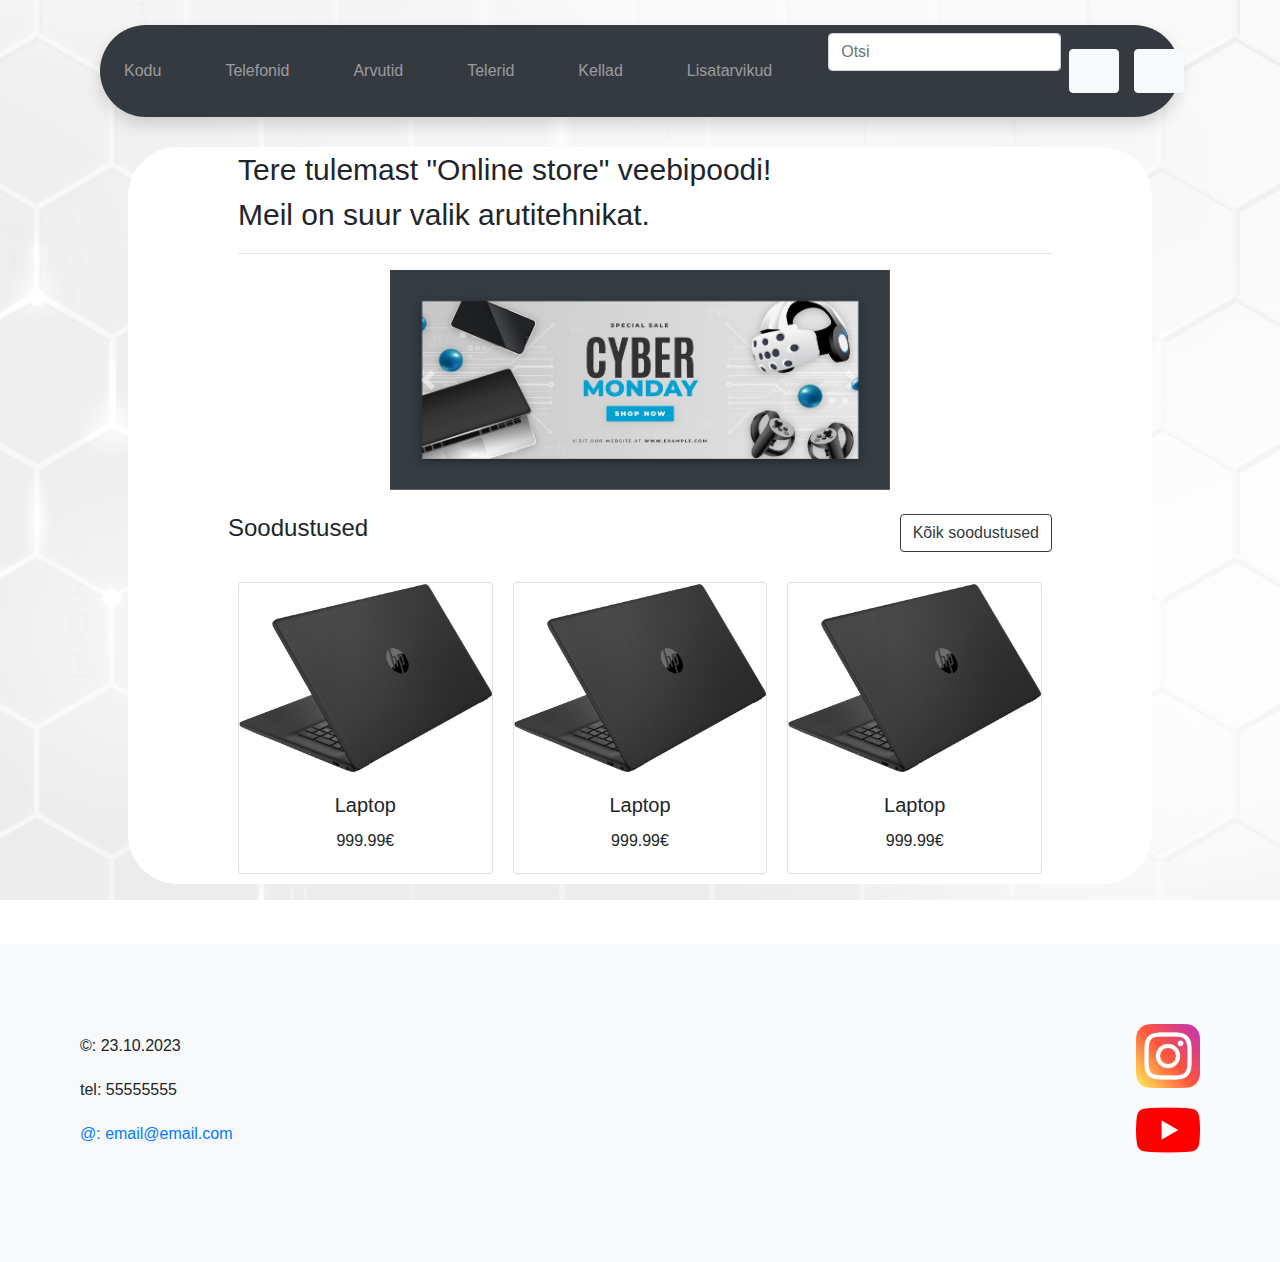
<file: index.html>
<!DOCTYPE html>
<html>
    <head>
        <meta charset="utf-8">
        <meta name="viewport" content="width=device-width, initial-scale=1.0">
        <title></title>
        <link rel="stylesheet" href="reset.css">
        <link rel="stylesheet" href="custom.css">
        <link rel="stylesheet" href="https://stackpath.bootstrapcdn.com/bootstrap/4.3.1/css/bootstrap.min.css" integrity="sha384-ggOyR0iXCbMQv3Xipma34MD+dH/1fQ784/j6cY/iJTQUOhcWr7x9JvoRxT2MZw1T" crossorigin="anonymous"> 
    </head>
    <style>
      body {
        background-image: url('img/rm380-11.jpg');
        background-repeat: no-repeat;
        background-attachment: fixed;  
        background-size: cover;
      }
    </style>
    <body>
        <script src="nav.js"></script>
        
        <main>
            <div class="main-content">
                <div class="main-body">
                    <div class="main-head">
                        <p>Tere tulemast "Online store" veebipoodi!<br>
                            Meil on suur valik arutitehnikat.</p>
                        <hr>
                    </div>
                    <div class="container-fluid"id="carousel">
                        <div class="col-md-8 mb-4"> 
                            <div id="carouselExampleControls" class="carousel slide" data-ride="carousel">
                                <div class="carousel-inner">
                                <div class="carousel-item active">
                                    <img class="d-block w-100" src="img/banner1.jpg" alt="First slide">
                                </div>
                                <div class="carousel-item">
                                    <img class="d-block w-100" src="img/banner2.jpg" alt="Second slide">
                                </div>
                                <div class="carousel-item">
                                    <img class="d-block w-100" src="img/banner3.jpg" alt="Third slide">
                                </div>
                                <a class="carousel-control-prev" href="#carouselExampleControls" role="button" data-slide="prev">
                                    <span class="carousel-control-prev-icon" aria-hidden="true"></span>
                                    <span class="sr-only">Previous</span>
                                </a>
                                <a class="carousel-control-next" href="#carouselExampleControls" role="button" data-slide="next">
                                    <span class="carousel-control-next-icon" aria-hidden="true"></span>
                                    <span class="sr-only">Next</span>
                                </a>
                                </div>
                            </div>
                        </div>
                    </div>
                    <div class="main_sales_links">
                        <h4>Soodustused</h4>
                        <button type="button" class="btn btn-outline-dark">Kõik soodustused</button>
                    </div>
                    <div class="main_laptops">
                        <div class="card" style="width: 18rem;">
                            <img class="card-img-top" src="img/laptop.png" alt="Card image cap">
                            <div class="card-body">
                              <h5 class="card-title">Laptop</h5>
                              <p class="card-text">999.99€</p>
                            </div>
                        </div>
                        <div class="card" style="width: 18rem;">
                            <img class="card-img-top" src="img/laptop.png" alt="Card image cap">
                            <div class="card-body">
                              <h5 class="card-title">Laptop</h5>
                              <p class="card-text">999.99€</p>
                            </div>
                        </div>
                        <div class="card" style="width: 18rem;">
                            <img class="card-img-top" src="img/laptop.png" alt="Card image cap">
                            <div class="card-body">
                              <h5 class="card-title">Laptop</h5>
                              <p class="card-text">999.99€</p>
                            </div>
                        </div>
                    </div id="main_laptops">
                    </div>
                </div>
            </div> 
        </main>
        <script src="footer.js"></script>       
        <script src="https://code.jquery.com/jquery-3.3.1.slim.min.js" integrity="sha384-q8i/X+965DzO0rT7abK41JStQIAqVgRVzpbzo5smXKp4YfRvH+8abtTE1Pi6jizo" crossorigin="anonymous"></script>
        <script src="https://stackpath.bootstrapcdn.com/bootstrap/4.3.1/js/bootstrap.min.js" integrity="sha384-JjSmVgyd0p3pXB1rRibZUAYoIIy6OrQ6VrjIEaFf/nJGzIxFDsf4x0xIM+B07jRM" crossorigin="anonymous"></script>
        <script src="https://cdn.linearicons.com/free/1.0.0/svgembedder.min.js"></script>
    </body>
</html>
</file>
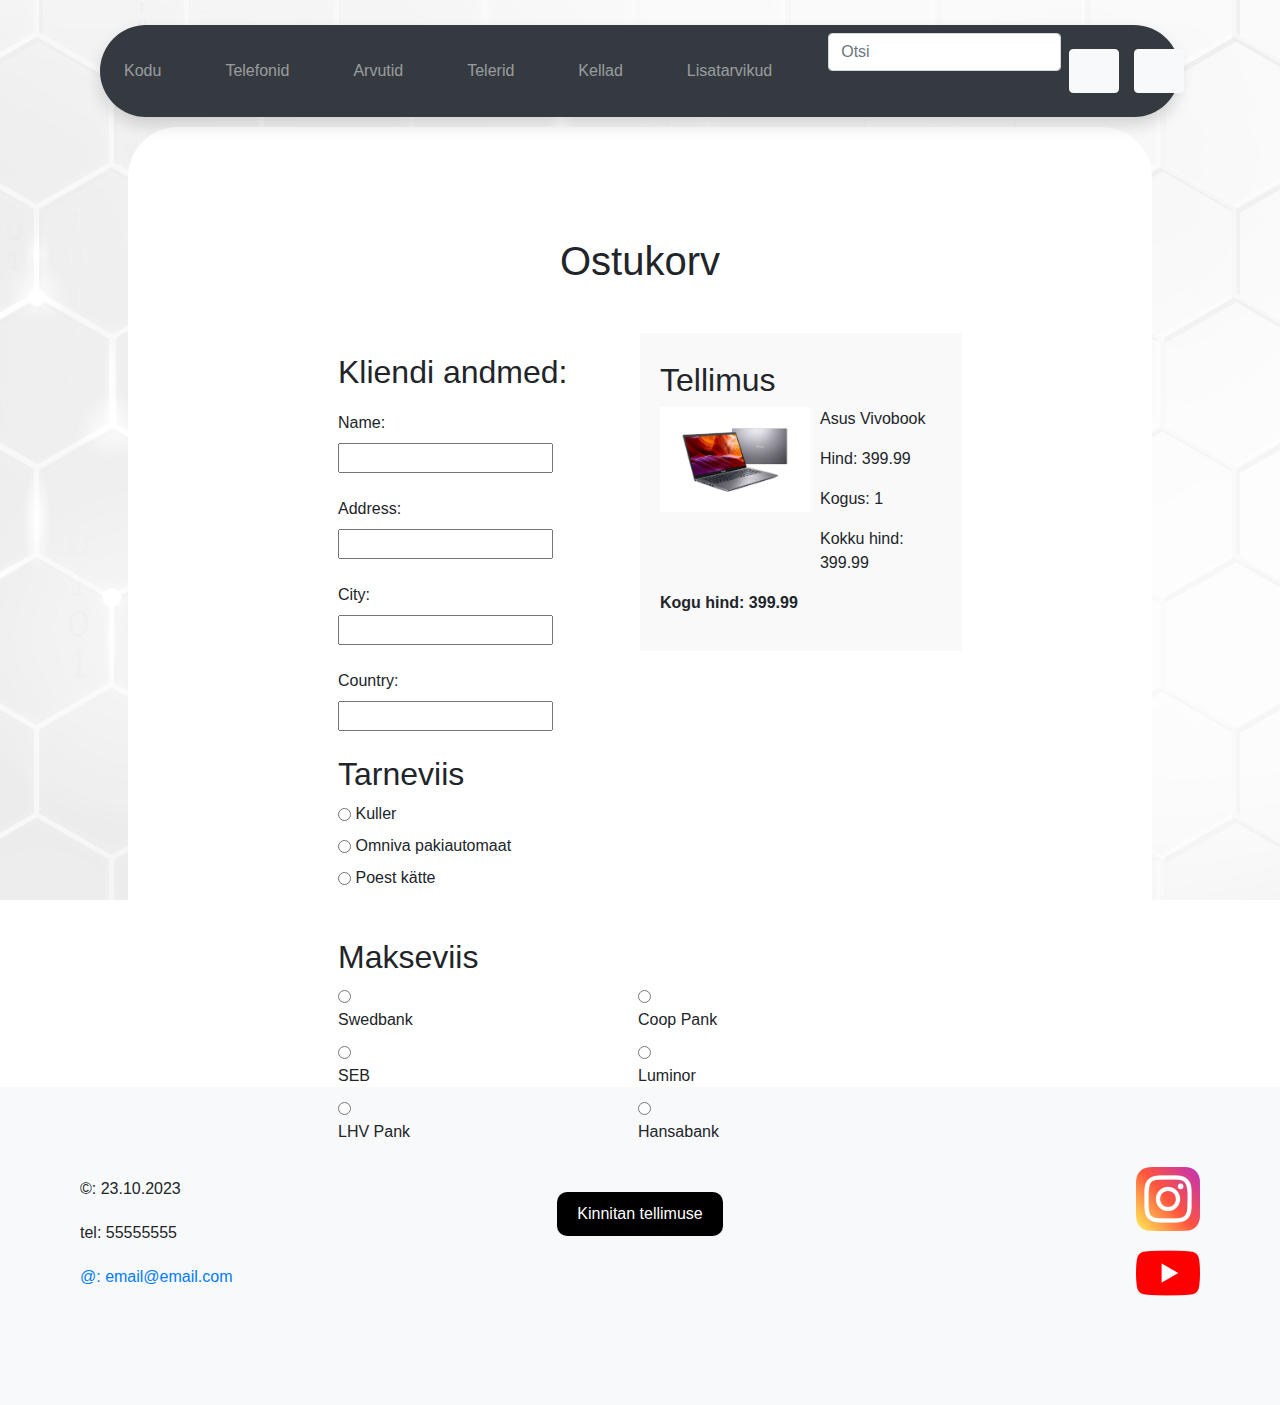
<file: cart.html>
<!DOCTYPE html>
<html>
<head>
        <meta charset="utf-8">
        <meta name="viewport" content="width=device-width, initial-scale=1.0">
        <title></title>
        <link rel="stylesheet" href="reset.css">
        <link rel="stylesheet" href="custom.css">
        <link rel="stylesheet" href="https://stackpath.bootstrapcdn.com/bootstrap/4.3.1/css/bootstrap.min.css" integrity="sha384-ggOyR0iXCbMQv3Xipma34MD+dH/1fQ784/j6cY/iJTQUOhcWr7x9JvoRxT2MZw1T" crossorigin="anonymous">
</head>
<style>
  body {
    background-image: url('img/rm380-11.jpg');
    background-repeat: no-repeat;
    background-attachment: fixed;  
    background-size: cover;
  }
</style>
<body>
    <script src="nav.js"></script>
	
    <div class="main-content">
        <div class="main-body">
            <div id="container">
                    <h1 class="page-heading">Ostukorv</h1>
                    <main id="shopping-cart">
                        <section id="customer-details">
                            <h2 class="h">Kliendi andmed:</h2>
                            <form>
                                <label for="name">Name:</label>
                                <input type="text" id="name" name="name"><br><br>
                                <label for="address">Address:</label>
                                <input type="text" id="address" name="address"><br><br>
                                <label for="city">City:</label>
                                <input type="text" id="city" name="city"><br><br>
                                <label for="country">Country:</label>
                                <input type="text" id="country" name="country"><br><br>
                            </form>
                            <h2>Tarneviis</h2>
                            <div>
                                <input type="radio" id="kuller" name="tarneviis" value="kuller">
                                <label for="kuller">Kuller</label><br>
                                <input type="radio" id="omniva" name="tarneviis" value="omniva">
                                <label for="omniva">Omniva pakiautomaat</label><br>
                                <input type="radio" id="poest" name="tarneviis" value="poest">
                                <label for="poest">Poest kätte</label><br>
                            </div>
                            <section id="payment-methods">
                                <h2>Makseviis</h2>
                                <div class="radio-column">
                                    <input type="radio" id="swedbank" name="makseviis" value="swedbank">
                                    <label for="swedbank">Swedbank</label><br>
                                    <input type="radio" id="seb" name="makseviis" value="seb">
                                    <label for="seb">SEB</label><br>
                                    <input type="radio" id="lhv" name="makseviis" value="lhv">
                                    <label for="lhv">LHV Pank</label><br>
                                    <input type="radio" id="coop" name="makseviis" value="coop">
                                    <label for="coop">Coop Pank</label><br>
                                    <input type="radio" id="luminor" name="makseviis" value="luminor">
                                    <label for="luminor">Luminor</label><br>
                                    <input type="radio" id="hansabank" name="makseviis" value="hansabank">
                                    <label for="hansabank">Hansabank</label><br>
                                </div>
                            </section>
                        </section>
                        <section id="order-summary">
                            <div id="product-info">
                                <h2 class="order-summary-heading"><h2>Tellimus</h2>
                                <img src="img/asus.jpg" alt="Asus Vivobook" class="product-image">
                                <div class="product-details">
                                <p class="product-name">Asus Vivobook</p>
                                <p class="product-price">Hind: 399.99</p>
                                <p class="product-quantity">Kogus: 1</p>
                                <p class="total-price">Kokku hind: 399.99</p>
                                </div>
                            </div>
                            <p class="fulltotal-price">Kogu hind: 399.99</p>
                        </section>
                    </main>
                    <button id="confirm-order">Kinnitan tellimuse</button>
                </div>
            </div>
        </div>  
				
        <script src="footer.js"></script>       
        <script src="https://code.jquery.com/jquery-3.3.1.slim.min.js" integrity="sha384-q8i/X+965DzO0rT7abK41JStQIAqVgRVzpbzo5smXKp4YfRvH+8abtTE1Pi6jizo" crossorigin="anonymous"></script>
        <script src="https://stackpath.bootstrapcdn.com/bootstrap/4.3.1/js/bootstrap.min.js" integrity="sha384-JjSmVgyd0p3pXB1rRibZUAYoIIy6OrQ6VrjIEaFf/nJGzIxFDsf4x0xIM+B07jRM" crossorigin="anonymous"></script>
        <script src="https://cdn.linearicons.com/free/1.0.0/svgembedder.min.js"></script>
</body>
</html>
</file>
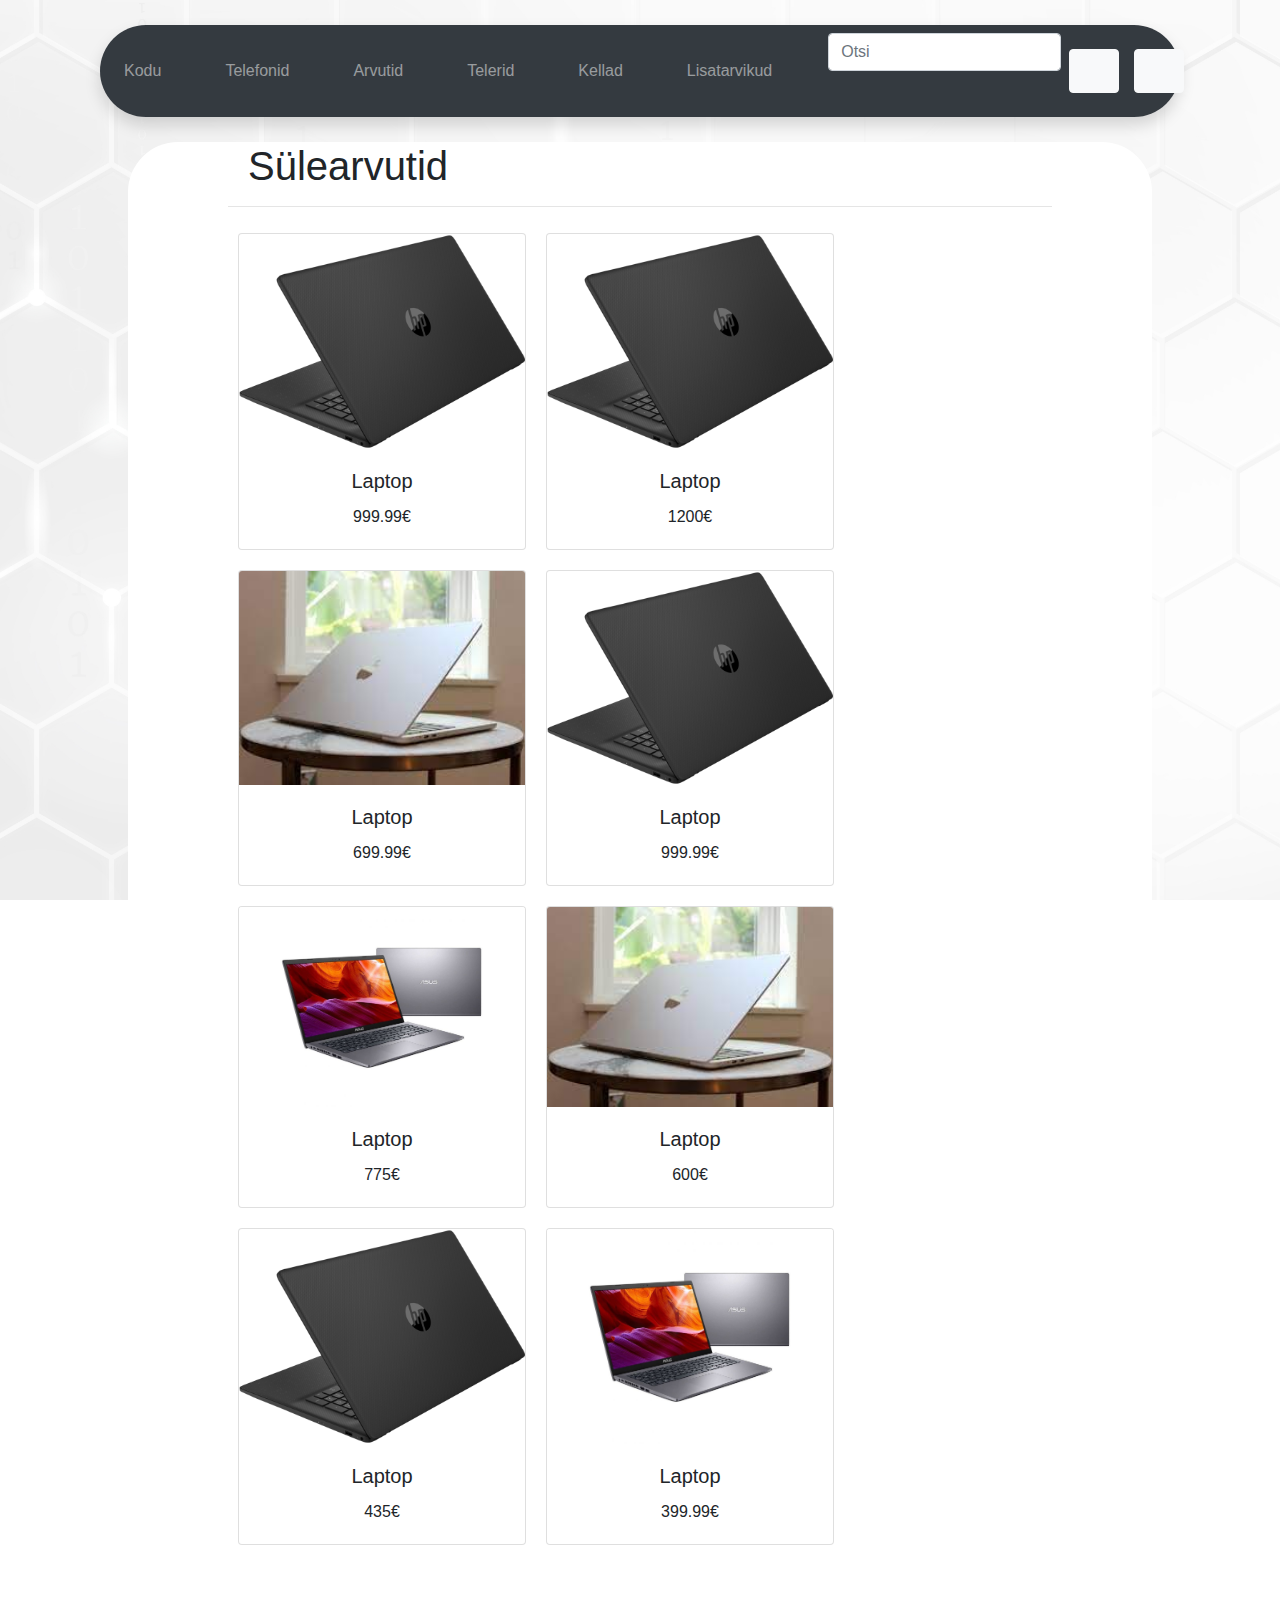
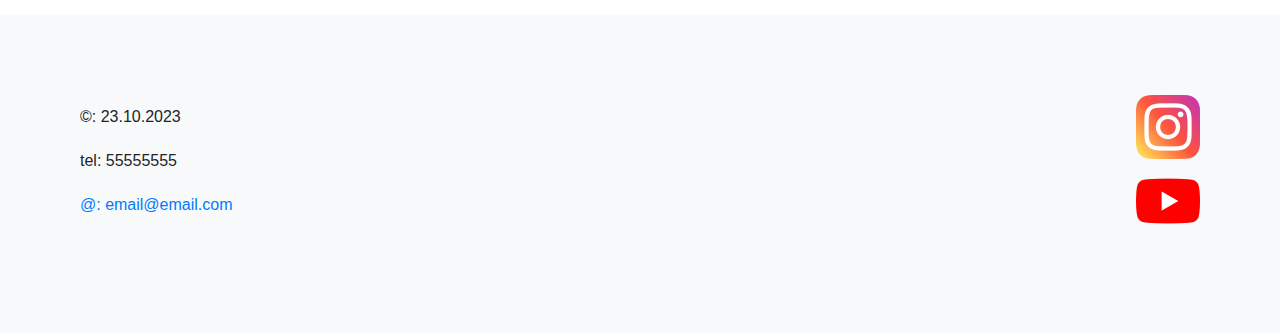
<file: laptops.html>
<!DOCTYPE html>
<html>
    <head>
        <meta charset="utf-8">
        <meta name="viewport" content="width=device-width, initial-scale=1.0">
        <title></title>
        <link rel="stylesheet" href="reset.css">
        <link rel="stylesheet" href="custom.css">
        <link rel="stylesheet" href="https://stackpath.bootstrapcdn.com/bootstrap/4.3.1/css/bootstrap.min.css" integrity="sha384-ggOyR0iXCbMQv3Xipma34MD+dH/1fQ784/j6cY/iJTQUOhcWr7x9JvoRxT2MZw1T" crossorigin="anonymous"> 
    </head>
    <style>
      body {
        background-image: url('img/rm380-11.jpg');
        background-repeat: no-repeat;
        background-attachment: fixed;  
        background-size: cover;
      }
    </style>
    <body>
      <script src="nav.js"></script>
      
      <div class="main-content">
          <div class="main-body">
                <h1 id="title">Sülearvutid</h1>
                <hr>
                <div id="laptops">
                    <div class="card" style="width: 18rem;">
                        <img class="card-img-top" src="img/laptop.png" alt="Card image cap">
                        <div class="card-body">
                            <h5 class="card-title">Laptop</h5>
                            <p class="card-text">999.99€</p>
                        </div>
                    </div>
                    <div class="card" style="width: 18rem;">
                        <img class="card-img-top" src="img/laptop.png" alt="Card image cap">
                        <div class="card-body">
                            <h5 class="card-title">Laptop</h5>
                            <p class="card-text">1200€</p>
                        </div>
                    </div>
                    <div class="card" style="width: 18rem;">
                        <img class="card-img-top" src="img/macbook.jpg" alt="Card image cap">
                        <div class="card-body">
                            <h5 class="card-title">Laptop</h5>
                            <p class="card-text">699.99€</p>
                        </div>
                    </div>
                    <div class="card" style="width: 18rem;">
                        <img class="card-img-top" src="img/laptop.png" alt="Card image cap">
                        <div class="card-body">
                            <h5 class="card-title">Laptop</h5>
                            <p class="card-text">999.99€</p>
                        </div>
                    </div>
                    <div class="card" style="width: 18rem;">
                        <img class="card-img-top" src="img/asus.jpg" alt="Card image cap">
                        <div class="card-body">
                            <h5 class="card-title">Laptop</h5>
                            <p class="card-text">775€</p>
                        </div>
                    </div>
                    <div class="card" style="width: 18rem;">
                        <img class="card-img-top" src="img/macbook.jpg" alt="Card image cap">
                        <div class="card-body">
                            <h5 class="card-title">Laptop</h5>
                            <p class="card-text">600€</p>
                        </div>
                    </div>
                    <div class="card" style="width: 18rem;">
                        <img class="card-img-top" src="img/laptop.png" alt="Card image cap">
                        <div class="card-body">
                            <h5 class="card-title">Laptop</h5>
                            <p class="card-text">435€</p>
                        </div>
                    </div>
                    <div class="card" style="width: 18rem;">
                        <img class="card-img-top" src="img/asus.jpg" alt="Card image cap">
                        <div class="card-body">
                            <h5 class="card-title">Laptop</h5>
                            <p class="card-text">399.99€</p>
                        </div>
                    </div>
                </div>
            </div>
        </div>
    </div>


        <script src="footer.js"></script>       
        <script src="https://code.jquery.com/jquery-3.3.1.slim.min.js" integrity="sha384-q8i/X+965DzO0rT7abK41JStQIAqVgRVzpbzo5smXKp4YfRvH+8abtTE1Pi6jizo" crossorigin="anonymous"></script>
        <script src="https://stackpath.bootstrapcdn.com/bootstrap/4.3.1/js/bootstrap.min.js" integrity="sha384-JjSmVgyd0p3pXB1rRibZUAYoIIy6OrQ6VrjIEaFf/nJGzIxFDsf4x0xIM+B07jRM" crossorigin="anonymous"></script>
        <script src="https://cdn.linearicons.com/free/1.0.0/svgembedder.min.js"></script>
    </body>

</html>
</file>
<file: custom.css>
#spacer{
    margin-top: 25px;
}

.navbar{
    margin-right: 100px;
    margin-left: 100px;

    border-radius: 50px;
}

.lnr {
    display: inline-block;
    fill: currentColor;
    width: 1em;
    height: 1em;
    vertical-align: -0.05em;
    stroke-width: 2;
}
.btn-light{
    margin-right: 15px;
}

.lnr-cart {
    width: 1.5em;
    height: 1.5em;
}

.lnr-user {
    width: 1.5em;
    height: 1.5em;
}

.lnr-magnifier {
    color: #ffffff;   
}

.navbar-nav li {
    margin-right: 3em;
}

section {
    margin-top: 40px;
}

.h {
    text-align: center;
}

.main-content {
    margin-left: 10%;
    margin-right: 10%;
    padding-top: 10px;
}
.main-body {
    padding-left: 100px;
    padding-right: 100px;
    background-color: rgb(255, 255, 255);
    border-radius: 50px;
}
.main-head{
    margin-left: 10px;
    margin-top: 20px;
}
.main-head p{
    font-size: 30px;
}

.main_sales_links {
    display: flex;
    justify-content: space-between;
    padding-bottom: 20px;
}

.main_laptops {
    display: flex;
    justify-content: space-around;
} 

#carousel {
    display: flex;
    justify-content: center;
}

.carousel-item img {
    height: 220px;
    width: 100%;
    object-position: center;
}

footer {
    margin-top: 60px;
    padding: 5em;
}
footer div div {
    justify-content: space-between;
}
.footer-links {
    width: fit-content;
}
.footer-sm {
    width: 64px;
}
.footer-sm img {
    width: 100%;
    margin-bottom: 10px;
}

.footer-links {
    margin-top: 10px;
    margin-right: 15px;
    list-style-type: none;
}

.footer-links li {
    margin-bottom: 20px;
}

#laptops {
    display: flex;
    flex-wrap: wrap;
}

.card {
    margin: 10px;
}
.card-img-top {
    width: 100%;
    height: 100%;
}
.card-body {
    text-align: center;
}

#title {
    margin-left: 20px;
    margin-top: 15px;
}

label {
    display: inline-block;
    width: 200px;
}

#shopping-cart {
    display: flex;
    justify-content: space-between;
    align-items: flex-start;
}

#customer-details {
    width: 50%;
    padding: 20px;
}

#customer-details form {
    margin-top: 20px;
}

#order-summary {
    width: 50%;
    padding: 20px;
    background-color: #f9f9f9;
}


.product-image {
    max-width: 150px;
    float: left;
    margin-right: 10px;
}

.product-details {
    overflow: hidden;
}

#container {
    display: flex;
    flex-direction: column;
    min-height: 100vh;
	max-height: 100vh;
    margin: 0;
    padding: 90px;
}

.h {
    text-align: left;
}

.fulltotal-price {
    font-weight: bold;
}

.page-heading {
    text-align: center;
    font-size: 40px;
    margin-top: 20px;
}
.radio-column {
    column-count: 2;
    column-gap: 100px;
    display: inline-block;
}

#confirm-order {
    background-color: #000000;
    color: #fff;
    padding: 10px 20px;
    border: none;
	border-radius: 10px;
    cursor: pointer;
    display: block;
    margin: 0 auto;
    margin-top: 20px;
}

#confirm-order:hover {
    background-color: #333;
}
</file>
